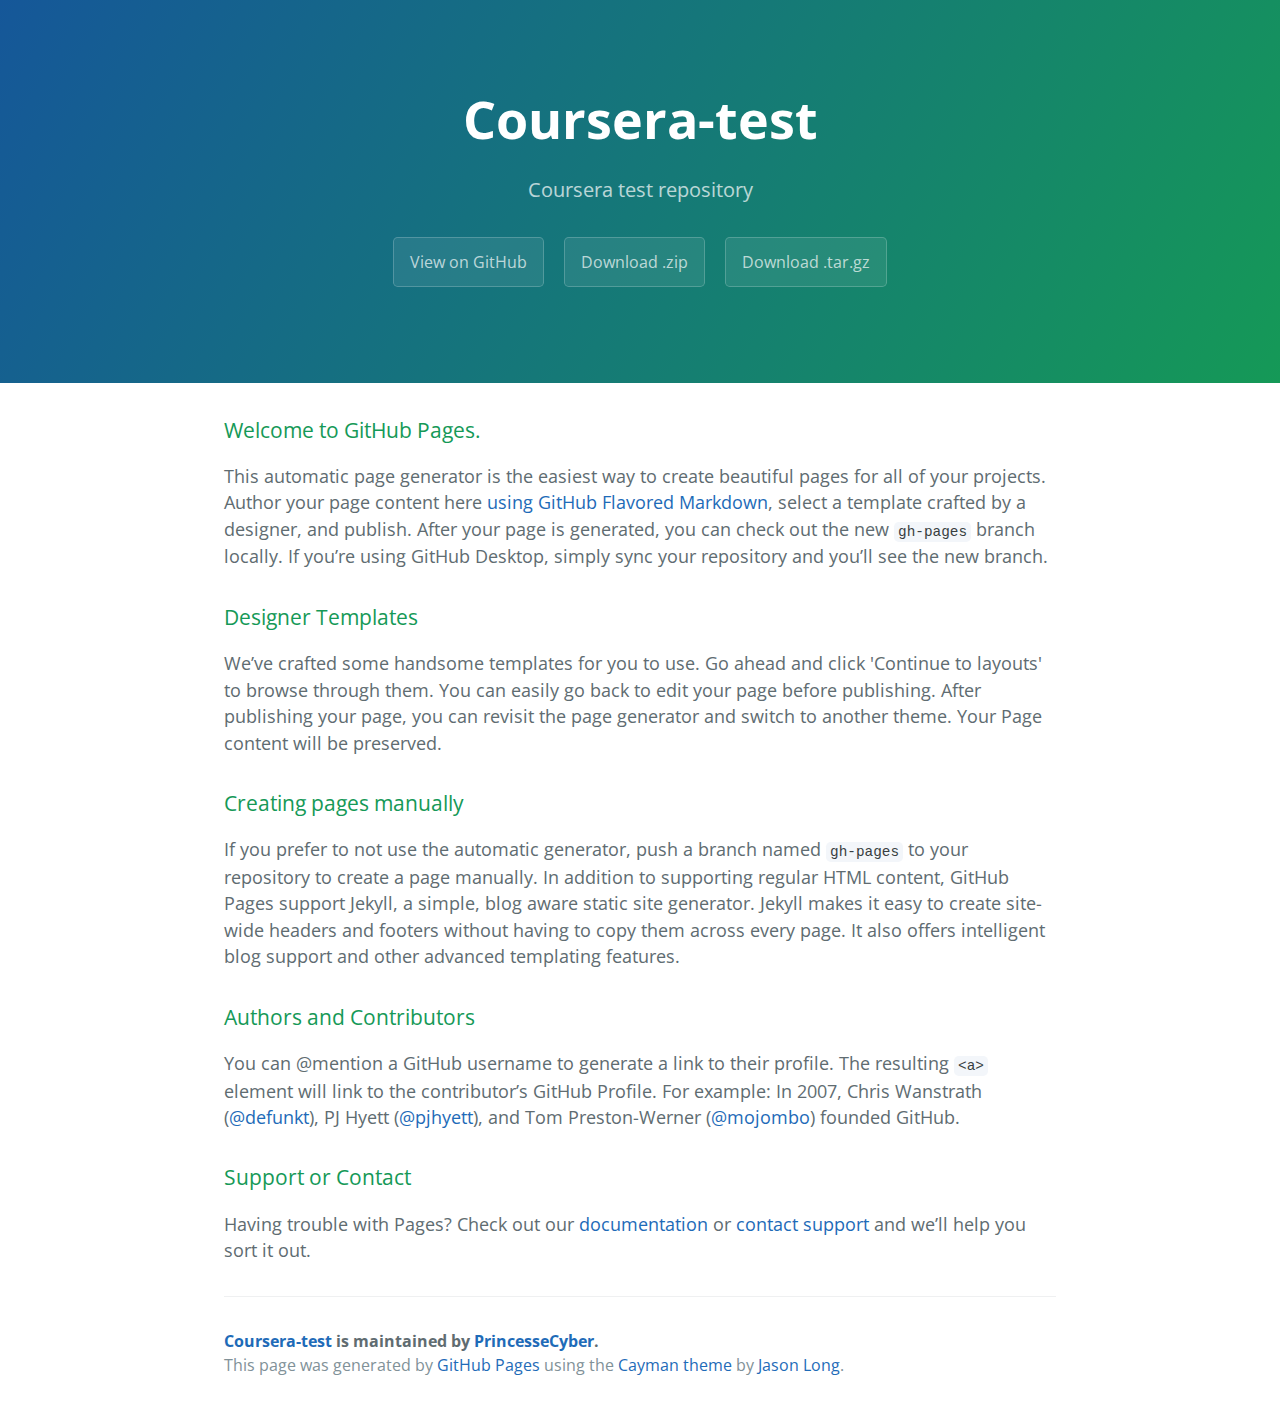
<file: index.html>
<!DOCTYPE html>
<html lang="en-us">
  <head>
    <meta charset="UTF-8">
    <title>Coursera-test by PrincesseCyber</title>
    <meta name="viewport" content="width=device-width, initial-scale=1">
    <link rel="stylesheet" type="text/css" href="stylesheets/normalize.css" media="screen">
    <link href='https://fonts.googleapis.com/css?family=Open+Sans:400,700' rel='stylesheet' type='text/css'>
    <link rel="stylesheet" type="text/css" href="stylesheets/stylesheet.css" media="screen">
    <link rel="stylesheet" type="text/css" href="stylesheets/github-light.css" media="screen">
  </head>
  <body>
    <section class="page-header">
      <h1 class="project-name">Coursera-test</h1>
      <h2 class="project-tagline">Coursera test repository</h2>
      <a href="https://github.com/PrincesseCyber/coursera-test" class="btn">View on GitHub</a>
      <a href="https://github.com/PrincesseCyber/coursera-test/zipball/master" class="btn">Download .zip</a>
      <a href="https://github.com/PrincesseCyber/coursera-test/tarball/master" class="btn">Download .tar.gz</a>
    </section>

    <section class="main-content">
      <h3>
<a id="welcome-to-github-pages" class="anchor" href="#welcome-to-github-pages" aria-hidden="true"><span aria-hidden="true" class="octicon octicon-link"></span></a>Welcome to GitHub Pages.</h3>
<p>This automatic page generator is the easiest way to create beautiful pages for all of your projects. Author your page content here <a href="https://guides.github.com/features/mastering-markdown/">using GitHub Flavored Markdown</a>, select a template crafted by a designer, and publish. After your page is generated, you can check out the new <code>gh-pages</code> branch locally. If you’re using GitHub Desktop, simply sync your repository and you’ll see the new branch.</p>
<h3>
<a id="designer-templates" class="anchor" href="#designer-templates" aria-hidden="true"><span aria-hidden="true" class="octicon octicon-link"></span></a>Designer Templates</h3>
<p>We’ve crafted some handsome templates for you to use. Go ahead and click 'Continue to layouts' to browse through them. You can easily go back to edit your page before publishing. After publishing your page, you can revisit the page generator and switch to another theme. Your Page content will be preserved.</p>
<h3>
<a id="creating-pages-manually" class="anchor" href="#creating-pages-manually" aria-hidden="true"><span aria-hidden="true" class="octicon octicon-link"></span></a>Creating pages manually</h3>
<p>If you prefer to not use the automatic generator, push a branch named <code>gh-pages</code> to your repository to create a page manually. In addition to supporting regular HTML content, GitHub Pages support Jekyll, a simple, blog aware static site generator. Jekyll makes it easy to create site-wide headers and footers without having to copy them across every page. It also offers intelligent blog support and other advanced templating features.</p>
<h3>
<a id="authors-and-contributors" class="anchor" href="#authors-and-contributors" aria-hidden="true"><span aria-hidden="true" class="octicon octicon-link"></span></a>Authors and Contributors</h3>
<p>You can @mention a GitHub username to generate a link to their profile. The resulting <code>&lt;a&gt;</code> element will link to the contributor’s GitHub Profile. For example: In 2007, Chris Wanstrath (<a class="user-mention" data-hovercard-type="user" data-hovercard-url="/users/defunkt/hovercard" data-octo-click="hovercard-link-click" data-octo-dimensions="link_type:self" href="https://github.com/defunkt">@defunkt</a>), PJ Hyett (<a class="user-mention" data-hovercard-type="user" data-hovercard-url="/users/pjhyett/hovercard" data-octo-click="hovercard-link-click" data-octo-dimensions="link_type:self" href="https://github.com/pjhyett">@pjhyett</a>), and Tom Preston-Werner (<a class="user-mention" data-hovercard-type="user" data-hovercard-url="/users/mojombo/hovercard" data-octo-click="hovercard-link-click" data-octo-dimensions="link_type:self" href="https://github.com/mojombo">@mojombo</a>) founded GitHub.</p>
<h3>
<a id="support-or-contact" class="anchor" href="#support-or-contact" aria-hidden="true"><span aria-hidden="true" class="octicon octicon-link"></span></a>Support or Contact</h3>
<p>Having trouble with Pages? Check out our <a href="https://help.github.com/pages">documentation</a> or <a href="https://github.com/contact">contact support</a> and we’ll help you sort it out.</p>

      <footer class="site-footer">
        <span class="site-footer-owner"><a href="https://github.com/PrincesseCyber/coursera-test">Coursera-test</a> is maintained by <a href="https://github.com/PrincesseCyber">PrincesseCyber</a>.</span>

        <span class="site-footer-credits">This page was generated by <a href="https://pages.github.com">GitHub Pages</a> using the <a href="https://github.com/jasonlong/cayman-theme">Cayman theme</a> by <a href="https://twitter.com/jasonlong">Jason Long</a>.</span>
      </footer>

    </section>

  
  </body>
</html>
</file>
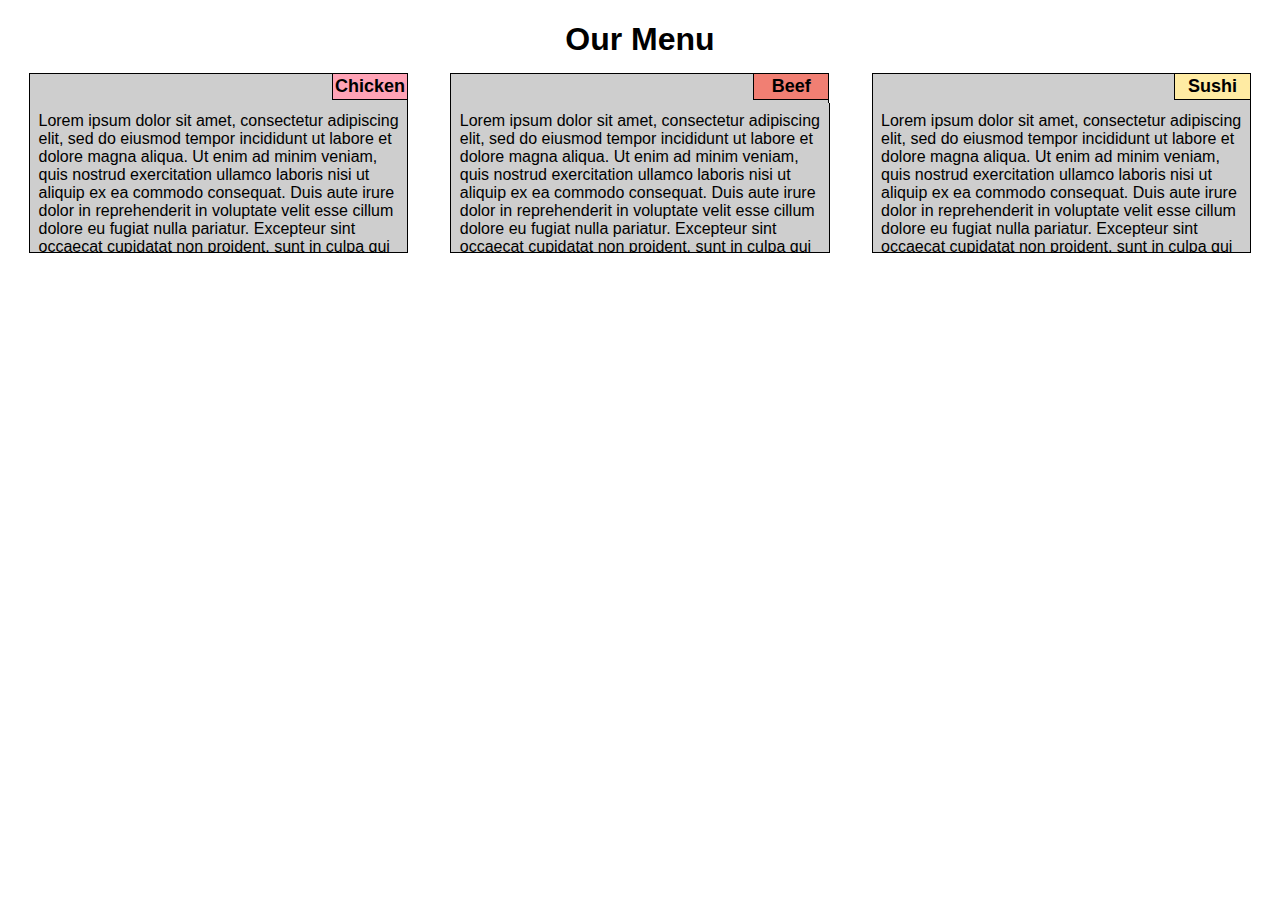
<file: module2-solution/index.html>
<!DOCTYPE html>
<html>
<head>
<meta charset="utf-8">
<meta name="viewport" content="width=device-width, initial-scale=1">
<title>Assignment Solution for Module 2</title>
<style>

/********** Base styles **********/
* {
  box-sizing: border-box;
  font-family: "Trebuchet MS", Helvetica, sans-serif;
}

h1 {
  margin-bottom: 15px;
  text-align: center;
}

p {
  border: 1px solid black;
  border-top:none;
  background-color: #CECECE;
  
  height:150px;
  margin-top: 0%;
  margin-right: 5%;
  margin-left: 5%;
  color: black;

  padding:2%;
  overflow:auto;
}
 .menutype {
 	border: 1px solid black;
 	border-bottom: none;
  	background-color: #CECECE;
  	width: 90%;
 	margin-top: auto;
 	margin-right: auto;
  	margin-left: auto;

 	padding-top: 0px ;
 	padding-bottom: 3px;
 	padding-right: 0 ;

 }

section > div {
 	position: relative;
 	left:80%;
 	width: 20%;
 	border: 1px solid black;
 	border-top:none;
 	border-right:none;
 	padding: 2px;
 	text-align:center;
 	font-weight:bold;
  	font-size: large;

  }

/* Simple Responsive Framework. */
.row {
  width: 100%;
}

/********** Large devices only **********/
@media (min-width: 992px) {
  .col-lg-1, .col-lg-2, .col-lg-3, .col-lg-4, .col-lg-5, .col-lg-6, .col-lg-7, .col-lg-8, .col-lg-9, .col-lg-10, .col-lg-11, .col-lg-12 {
    float: left;
    /** border: 1px solid green; **/
  }
  .col-lg-1 {
    width: 8.33%;
  }
  .col-lg-2 {
    width: 16.66%;
  }
  .col-lg-3 {
    width: 25%;
  }
  .col-lg-4 {
    width: 33.33%;
  }
  .col-lg-5 {
    width: 41.66%;
  }
  .col-lg-6 {
    width: 50%;
  }
  .col-lg-7 {
    width: 58.33%;
  }
  .col-lg-8 {
    width: 66.66%;
  }
  .col-lg-9 {
    width: 74.99%;
  }
  .col-lg-10 {
    width: 83.33%;
  }
  .col-lg-11 {
    width: 91.66%;
  }
  .col-lg-12 {
    width: 100%;
  }

}

/********** Medium devices only **********/
@media (min-width: 768px) and (max-width: 991px) {
  .col-md-1, .col-md-2, .col-md-3, .col-md-4, .col-md-5, .col-md-6, .col-md-7, .col-md-8, .col-md-9, .col-md-10, .col-md-11, .col-md-12 {
    float: left;
    /** border: 1px solid green; **/
  }
  .col-md-1 {
    width: 8.33%;
  }
  .col-md-2 {
    width: 16.66%;
  }
  .col-md-3 {
    width: 25%;
  }
  .col-md-4 {
    width: 33.33%;
  }
  .col-md-5 {
    width: 41.66%;
  }
  .col-md-6 {
    width: 50%;
  }
  .col-md-7 {
    width: 58.33%;
  }
  .col-md-8 {
    width: 66.66%;
  }
  .col-md-9 {
    width: 74.99%;
  }
  .col-md-10 {
    width: 83.33%;
  }
  .col-md-11 {
    width: 91.66%;
  }
  .col-md-12 {
    width: 100%;
  }
  .col-md-12 > p {
  
  	border: 1px solid black;
  	border-top:none;
  	background-color: #CECECE;
  	width: 95%;
  	height:150px;
  	margin-top: 0%;
  	margin-right: 2.5%;
  	margin-left: 2.5%;
  	color: black;

  	padding:2%;
  	overflow:auto;
}


  .col-md-12 > section {
  	width: 95%;
  	margin-left: 2.5%;
  	margin-right: 2.5%;
  }

  .col-md-12 > section > div {
 	position: relative;
 	left:90%;
 	width: 10%;
 	border: 1px solid black;
 	border-top:none;
 	border-right:none;
 	padding: 2px;
 	text-align:center;
 	font-weight:bold;
  	font-size: large;

  }
}

</style>


</head>
<body>
<h1>Our Menu</h1>

<div class="row">
  
  <div class="col-lg-4 col-md-6">
  	
  	<section class="menutype">
  		<div style="background-color: #FFA3B6;"> Chicken </div>
  	</section>
  	<p>
  	Lorem ipsum dolor sit amet, consectetur adipiscing elit, sed do eiusmod tempor incididunt ut labore et dolore magna aliqua. Ut enim ad minim veniam, quis nostrud exercitation ullamco laboris nisi ut aliquip ex ea commodo consequat. Duis aute irure dolor in reprehenderit in voluptate velit esse cillum dolore eu fugiat nulla pariatur. Excepteur sint occaecat cupidatat non proident, sunt in culpa qui officia deserunt mollit anim id est laborum.</p>
  </div>

  <div class="col-lg-4 col-md-6">
  	<section class="menutype">
  		<div style="background-color: #F17F73;"> Beef </div>
  	</section>

  	<p> 
  	Lorem ipsum dolor sit amet, consectetur adipiscing elit, sed do eiusmod tempor incididunt ut labore et dolore magna aliqua. Ut enim ad minim veniam, quis nostrud exercitation ullamco laboris nisi ut aliquip ex ea commodo consequat. Duis aute irure dolor in reprehenderit in voluptate velit esse cillum dolore eu fugiat nulla pariatur. Excepteur sint occaecat cupidatat non proident, sunt in culpa qui officia deserunt mollit anim id est laborum.</p>
  </div>

  <div class="col-lg-4 col-md-12">
  	<section class="menutype">
  		<div style="background-color: #FFEBA3;" > Sushi </div>
  	</section>

  	<p>
  	Lorem ipsum dolor sit amet, consectetur adipiscing elit, sed do eiusmod tempor incididunt ut labore et dolore magna aliqua. Ut enim ad minim veniam, quis nostrud exercitation ullamco laboris nisi ut aliquip ex ea commodo consequat. Duis aute irure dolor in reprehenderit in voluptate velit esse cillum dolore eu fugiat nulla pariatur. Excepteur sint occaecat cupidatat non proident, sunt in culpa qui officia deserunt mollit anim id est laborum.</p>
  </div>
  
  <!--
  <div class="col-lg-3 col-md-6"><p>Item 4</p></div>
  <div class="col-lg-3 col-md-6"><p>Item 5</p></div>
  <div class="col-lg-3 col-md-6"><p>Item 6</p></div>
  <div class="col-lg-3 col-md-6"><p>Item 7</p></div>
  <div class="col-lg-3 col-md-6"><p>Item 8</p></div>
	-->

</div>

</body>
</html>
</file>
<file: stylesheets/stylesheet.css>
* {
  box-sizing: border-box; }

body {
  padding: 0;
  margin: 0;
  font-family: "Open Sans", "Helvetica Neue", Helvetica, Arial, sans-serif;
  font-size: 16px;
  line-height: 1.5;
  color: #606c71; }

a {
  color: #1e6bb8;
  text-decoration: none; }
  a:hover {
    text-decoration: underline; }

.btn {
  display: inline-block;
  margin-bottom: 1rem;
  color: rgba(255, 255, 255, 0.7);
  background-color: rgba(255, 255, 255, 0.08);
  border-color: rgba(255, 255, 255, 0.2);
  border-style: solid;
  border-width: 1px;
  border-radius: 0.3rem;
  transition: color 0.2s, background-color 0.2s, border-color 0.2s; }
  .btn + .btn {
    margin-left: 1rem; }

.btn:hover {
  color: rgba(255, 255, 255, 0.8);
  text-decoration: none;
  background-color: rgba(255, 255, 255, 0.2);
  border-color: rgba(255, 255, 255, 0.3); }

@media screen and (min-width: 64em) {
  .btn {
    padding: 0.75rem 1rem; } }

@media screen and (min-width: 42em) and (max-width: 64em) {
  .btn {
    padding: 0.6rem 0.9rem;
    font-size: 0.9rem; } }

@media screen and (max-width: 42em) {
  .btn {
    display: block;
    width: 100%;
    padding: 0.75rem;
    font-size: 0.9rem; }
    .btn + .btn {
      margin-top: 1rem;
      margin-left: 0; } }

.page-header {
  color: #fff;
  text-align: center;
  background-color: #159957;
  background-image: linear-gradient(120deg, #155799, #159957); }

@media screen and (min-width: 64em) {
  .page-header {
    padding: 5rem 6rem; } }

@media screen and (min-width: 42em) and (max-width: 64em) {
  .page-header {
    padding: 3rem 4rem; } }

@media screen and (max-width: 42em) {
  .page-header {
    padding: 2rem 1rem; } }

.project-name {
  margin-top: 0;
  margin-bottom: 0.1rem; }

@media screen and (min-width: 64em) {
  .project-name {
    font-size: 3.25rem; } }

@media screen and (min-width: 42em) and (max-width: 64em) {
  .project-name {
    font-size: 2.25rem; } }

@media screen and (max-width: 42em) {
  .project-name {
    font-size: 1.75rem; } }

.project-tagline {
  margin-bottom: 2rem;
  font-weight: normal;
  opacity: 0.7; }

@media screen and (min-width: 64em) {
  .project-tagline {
    font-size: 1.25rem; } }

@media screen and (min-width: 42em) and (max-width: 64em) {
  .project-tagline {
    font-size: 1.15rem; } }

@media screen and (max-width: 42em) {
  .project-tagline {
    font-size: 1rem; } }

.main-content :first-child {
  margin-top: 0; }
.main-content img {
  max-width: 100%; }
.main-content h1, .main-content h2, .main-content h3, .main-content h4, .main-content h5, .main-content h6 {
  margin-top: 2rem;
  margin-bottom: 1rem;
  font-weight: normal;
  color: #159957; }
.main-content p {
  margin-bottom: 1em; }
.main-content code {
  padding: 2px 4px;
  font-family: Consolas, "Liberation Mono", Menlo, Courier, monospace;
  font-size: 0.9rem;
  color: #383e41;
  background-color: #f3f6fa;
  border-radius: 0.3rem; }
.main-content pre {
  padding: 0.8rem;
  margin-top: 0;
  margin-bottom: 1rem;
  font: 1rem Consolas, "Liberation Mono", Menlo, Courier, monospace;
  color: #567482;
  word-wrap: normal;
  background-color: #f3f6fa;
  border: solid 1px #dce6f0;
  border-radius: 0.3rem; }
  .main-content pre > code {
    padding: 0;
    margin: 0;
    font-size: 0.9rem;
    color: #567482;
    word-break: normal;
    white-space: pre;
    background: transparent;
    border: 0; }
.main-content .highlight {
  margin-bottom: 1rem; }
  .main-content .highlight pre {
    margin-bottom: 0;
    word-break: normal; }
.main-content .highlight pre, .main-content pre {
  padding: 0.8rem;
  overflow: auto;
  font-size: 0.9rem;
  line-height: 1.45;
  border-radius: 0.3rem; }
.main-content pre code, .main-content pre tt {
  display: inline;
  max-width: initial;
  padding: 0;
  margin: 0;
  overflow: initial;
  line-height: inherit;
  word-wrap: normal;
  background-color: transparent;
  border: 0; }
  .main-content pre code:before, .main-content pre code:after, .main-content pre tt:before, .main-content pre tt:after {
    content: normal; }
.main-content ul, .main-content ol {
  margin-top: 0; }
.main-content blockquote {
  padding: 0 1rem;
  margin-left: 0;
  color: #819198;
  border-left: 0.3rem solid #dce6f0; }
  .main-content blockquote > :first-child {
    margin-top: 0; }
  .main-content blockquote > :last-child {
    margin-bottom: 0; }
.main-content table {
  display: block;
  width: 100%;
  overflow: auto;
  word-break: normal;
  word-break: keep-all; }
  .main-content table th {
    font-weight: bold; }
  .main-content table th, .main-content table td {
    padding: 0.5rem 1rem;
    border: 1px solid #e9ebec; }
.main-content dl {
  padding: 0; }
  .main-content dl dt {
    padding: 0;
    margin-top: 1rem;
    font-size: 1rem;
    font-weight: bold; }
  .main-content dl dd {
    padding: 0;
    margin-bottom: 1rem; }
.main-content hr {
  height: 2px;
  padding: 0;
  margin: 1rem 0;
  background-color: #eff0f1;
  border: 0; }

@media screen and (min-width: 64em) {
  .main-content {
    max-width: 64rem;
    padding: 2rem 6rem;
    margin: 0 auto;
    font-size: 1.1rem; } }

@media screen and (min-width: 42em) and (max-width: 64em) {
  .main-content {
    padding: 2rem 4rem;
    font-size: 1.1rem; } }

@media screen and (max-width: 42em) {
  .main-content {
    padding: 2rem 1rem;
    font-size: 1rem; } }

.site-footer {
  padding-top: 2rem;
  margin-top: 2rem;
  border-top: solid 1px #eff0f1; }

.site-footer-owner {
  display: block;
  font-weight: bold; }

.site-footer-credits {
  color: #819198; }

@media screen and (min-width: 64em) {
  .site-footer {
    font-size: 1rem; } }

@media screen and (min-width: 42em) and (max-width: 64em) {
  .site-footer {
    font-size: 1rem; } }

@media screen and (max-width: 42em) {
  .site-footer {
    font-size: 0.9rem; } }
</file>
<file: stylesheets/github-light.css>
/*!
 * GitHub Light v0.4.1
 * Copyright (c) 2012 - 2017 GitHub, Inc.
 * Licensed under MIT (https://github.com/primer/github-syntax-theme-generator/blob/master/LICENSE)
 */

.pl-c /* comment, punctuation.definition.comment, string.comment */ {
  color: #6a737d;
}

.pl-c1 /* constant, entity.name.constant, variable.other.constant, variable.language, support, meta.property-name, support.constant, support.variable, meta.module-reference, markup.raw, meta.diff.header, meta.output */,
.pl-s .pl-v /* string variable */ {
  color: #005cc5;
}

.pl-e /* entity */,
.pl-en /* entity.name */ {
  color: #6f42c1;
}

.pl-smi /* variable.parameter.function, storage.modifier.package, storage.modifier.import, storage.type.java, variable.other */,
.pl-s .pl-s1 /* string source */ {
  color: #24292e;
}

.pl-ent /* entity.name.tag, markup.quote */ {
  color: #22863a;
}

.pl-k /* keyword, storage, storage.type */ {
  color: #d73a49;
}

.pl-s /* string */,
.pl-pds /* punctuation.definition.string, source.regexp, string.regexp.character-class */,
.pl-s .pl-pse .pl-s1 /* string punctuation.section.embedded source */,
.pl-sr /* string.regexp */,
.pl-sr .pl-cce /* string.regexp constant.character.escape */,
.pl-sr .pl-sre /* string.regexp source.ruby.embedded */,
.pl-sr .pl-sra /* string.regexp string.regexp.arbitrary-repitition */ {
  color: #032f62;
}

.pl-v /* variable */,
.pl-smw /* sublimelinter.mark.warning */ {
  color: #e36209;
}

.pl-bu /* invalid.broken, invalid.deprecated, invalid.unimplemented, message.error, brackethighlighter.unmatched, sublimelinter.mark.error */ {
  color: #b31d28;
}

.pl-ii /* invalid.illegal */ {
  color: #fafbfc;
  background-color: #b31d28;
}

.pl-c2 /* carriage-return */ {
  color: #fafbfc;
  background-color: #d73a49;
}

.pl-c2::before /* carriage-return */ {
  content: "^M";
}

.pl-sr .pl-cce /* string.regexp constant.character.escape */ {
  font-weight: bold;
  color: #22863a;
}

.pl-ml /* markup.list */ {
  color: #735c0f;
}

.pl-mh /* markup.heading */,
.pl-mh .pl-en /* markup.heading entity.name */,
.pl-ms /* meta.separator */ {
  font-weight: bold;
  color: #005cc5;
}

.pl-mi /* markup.italic */ {
  font-style: italic;
  color: #24292e;
}

.pl-mb /* markup.bold */ {
  font-weight: bold;
  color: #24292e;
}

.pl-md /* markup.deleted, meta.diff.header.from-file, punctuation.definition.deleted */ {
  color: #b31d28;
  background-color: #ffeef0;
}

.pl-mi1 /* markup.inserted, meta.diff.header.to-file, punctuation.definition.inserted */ {
  color: #22863a;
  background-color: #f0fff4;
}

.pl-mc /* markup.changed, punctuation.definition.changed */ {
  color: #e36209;
  background-color: #ffebda;
}

.pl-mi2 /* markup.ignored, markup.untracked */ {
  color: #f6f8fa;
  background-color: #005cc5;
}

.pl-mdr /* meta.diff.range */ {
  font-weight: bold;
  color: #6f42c1;
}

.pl-ba /* brackethighlighter.tag, brackethighlighter.curly, brackethighlighter.round, brackethighlighter.square, brackethighlighter.angle, brackethighlighter.quote */ {
  color: #586069;
}

.pl-sg /* sublimelinter.gutter-mark */ {
  color: #959da5;
}

.pl-corl /* constant.other.reference.link, string.other.link */ {
  text-decoration: underline;
  color: #032f62;
}
</file>
